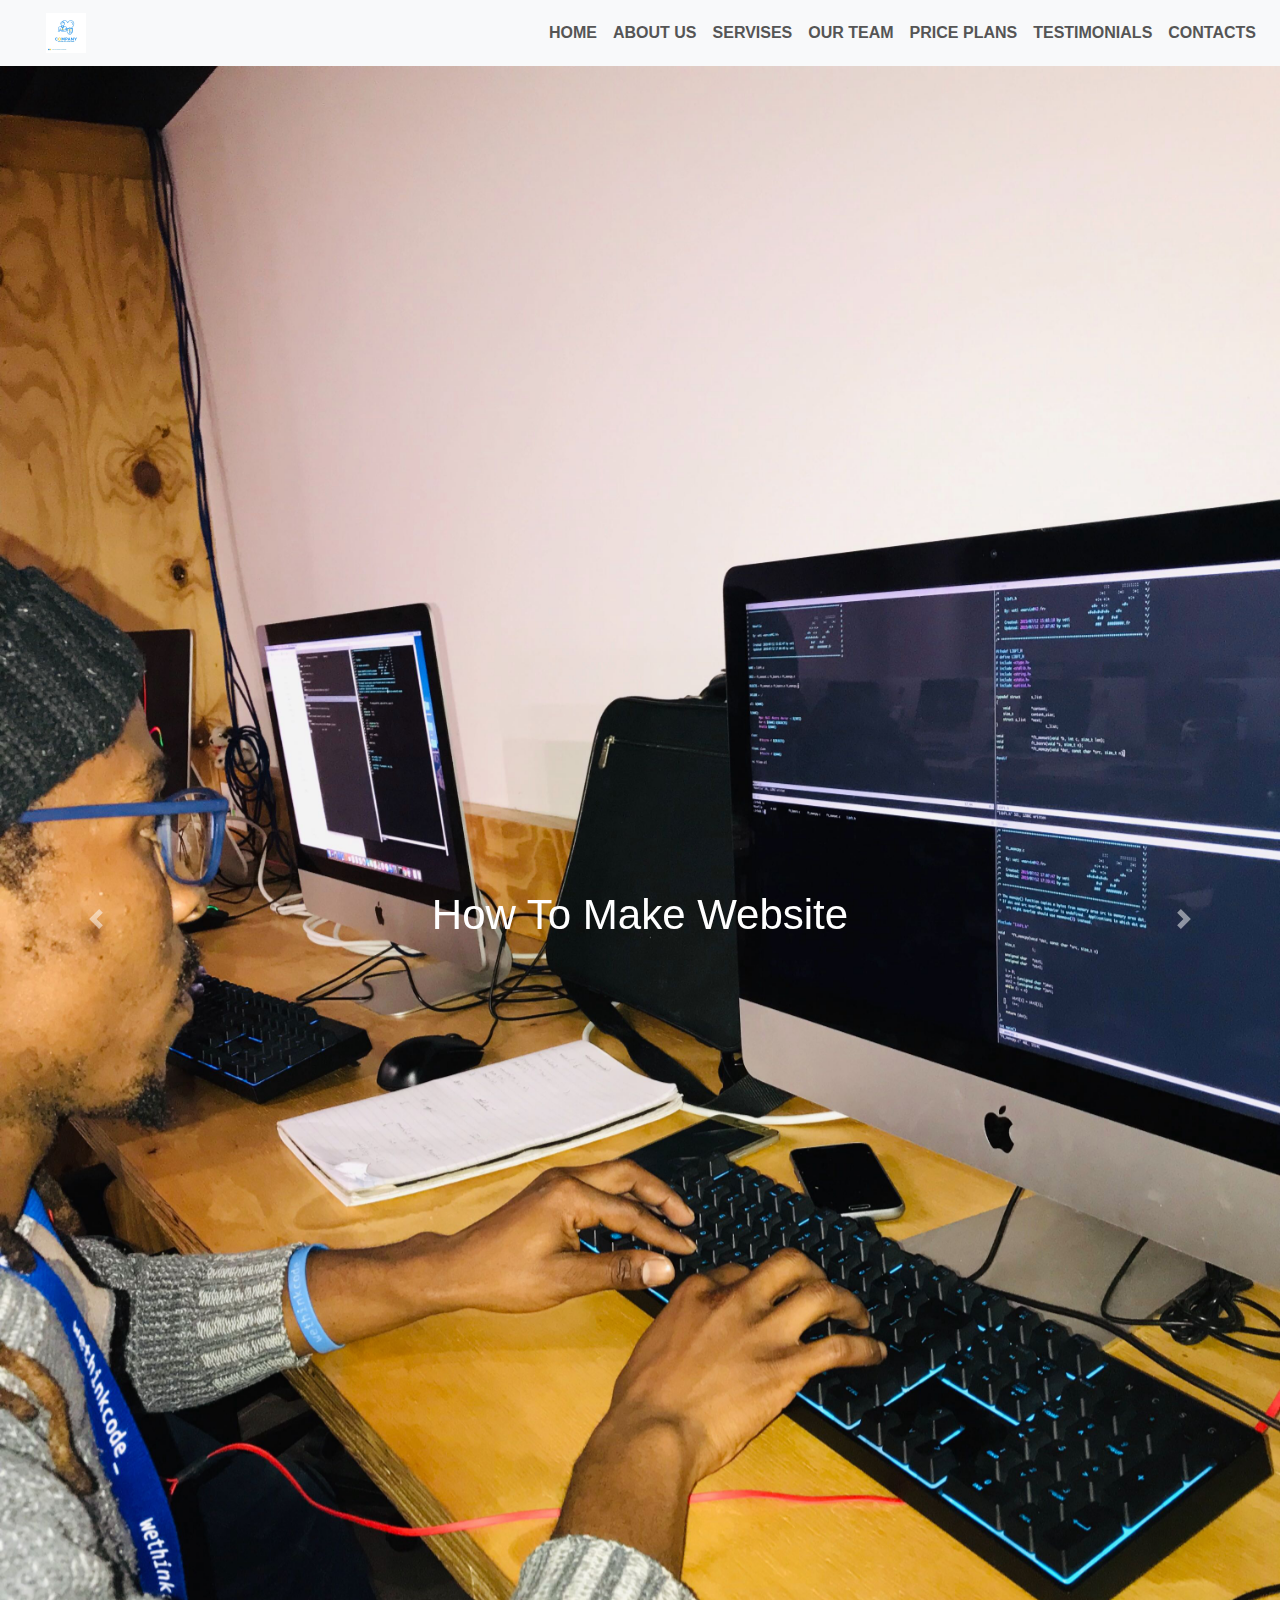
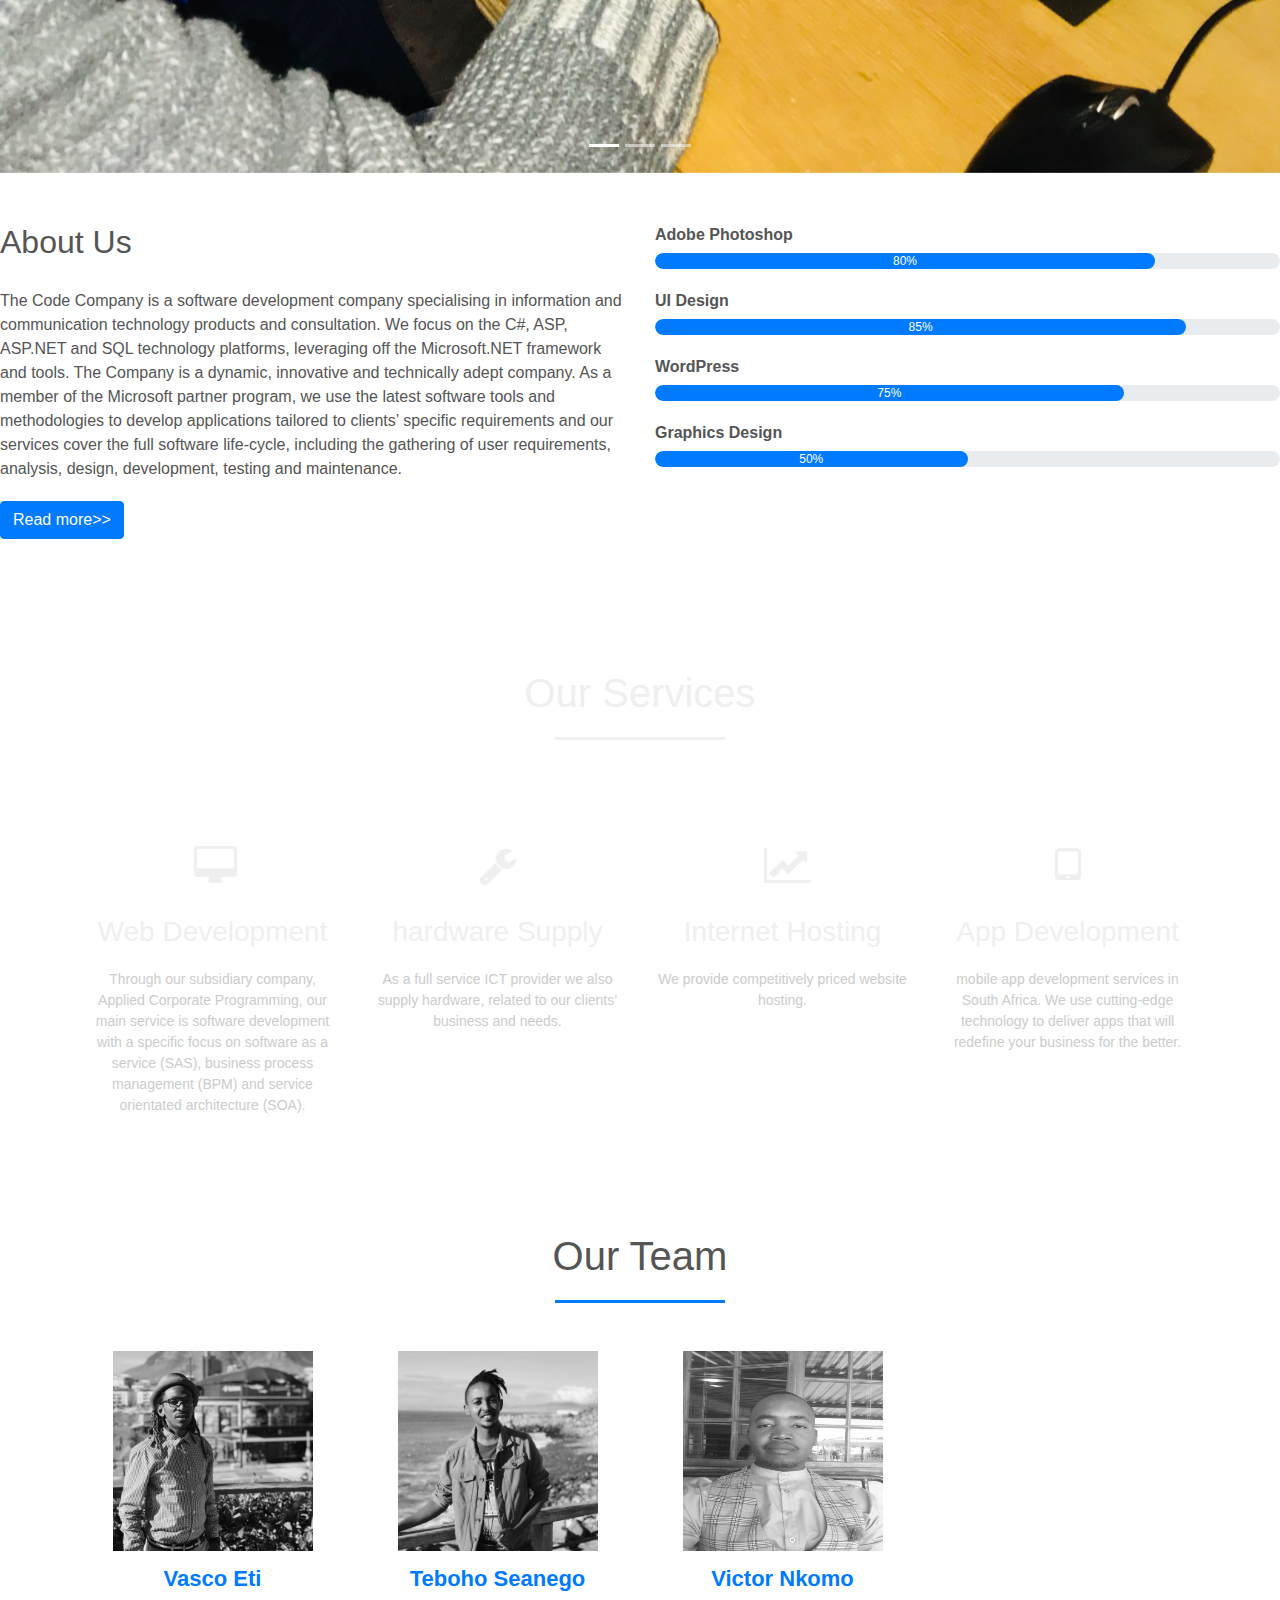
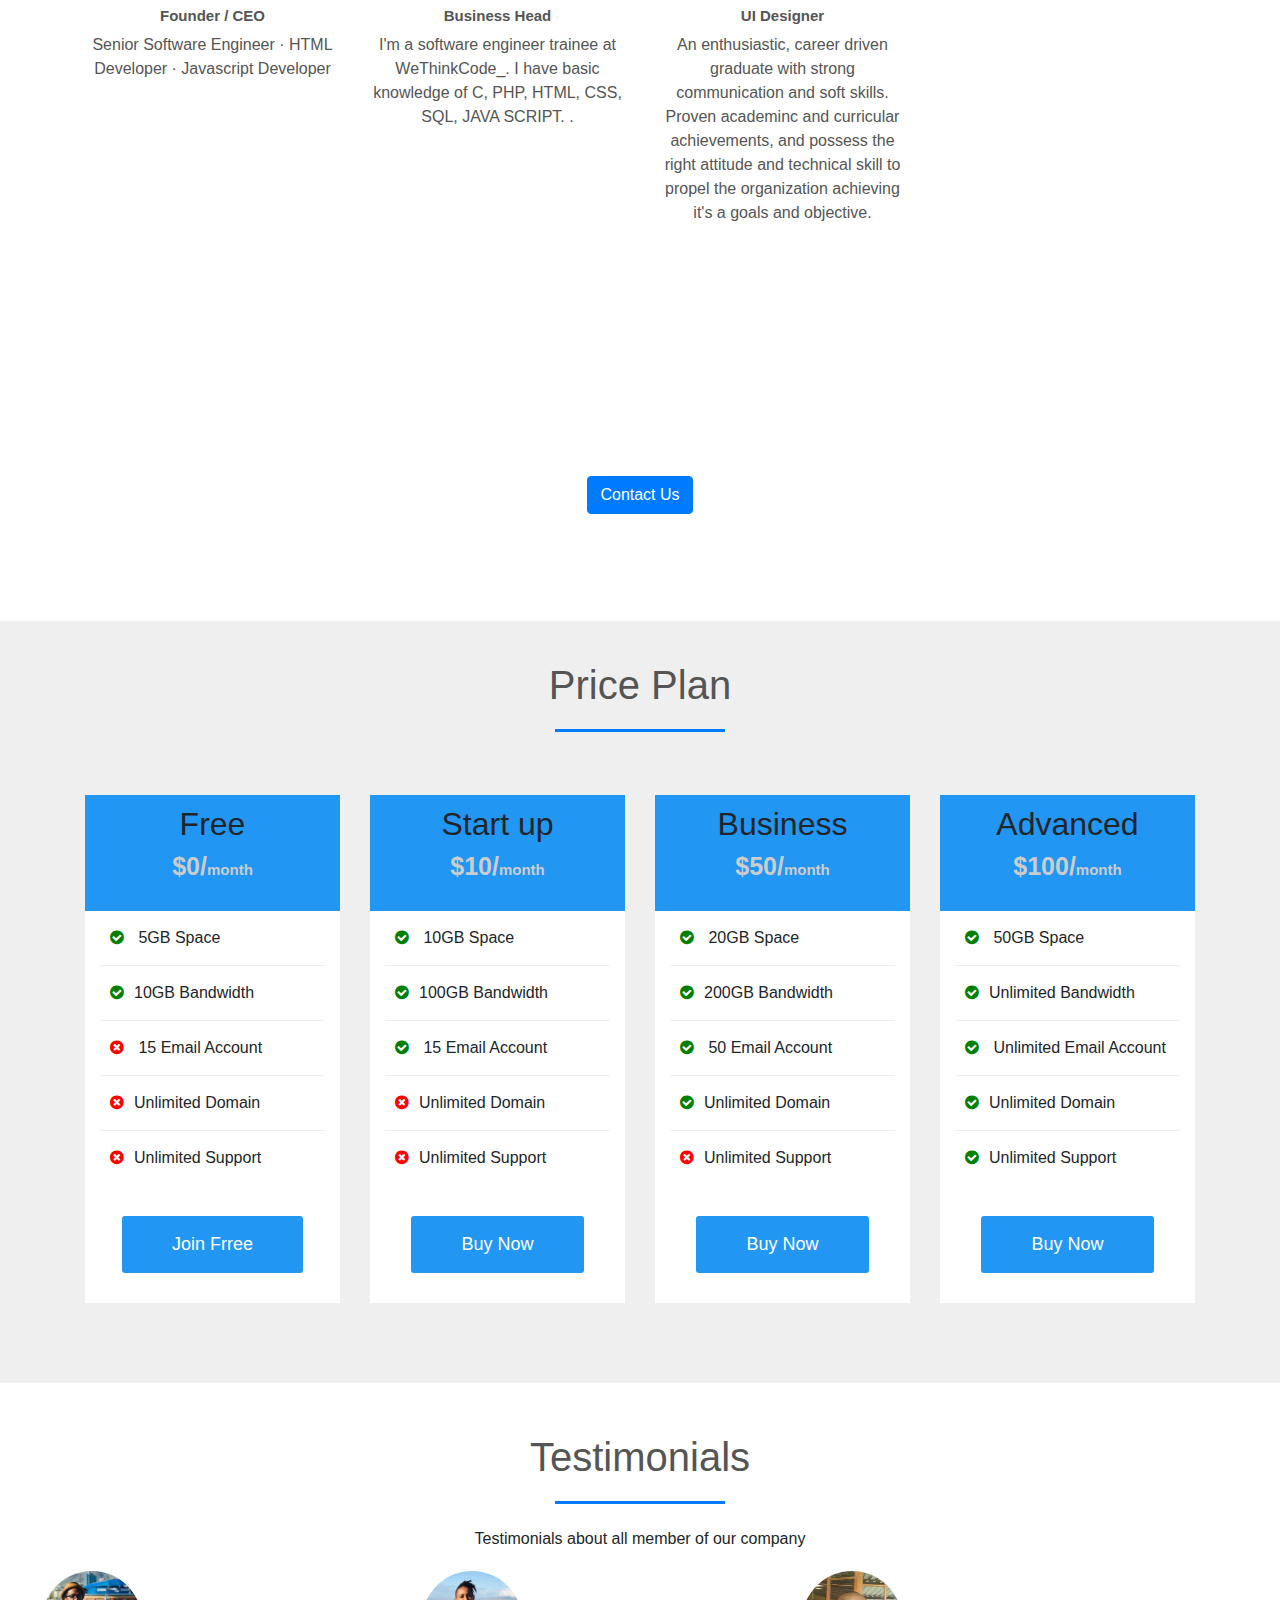
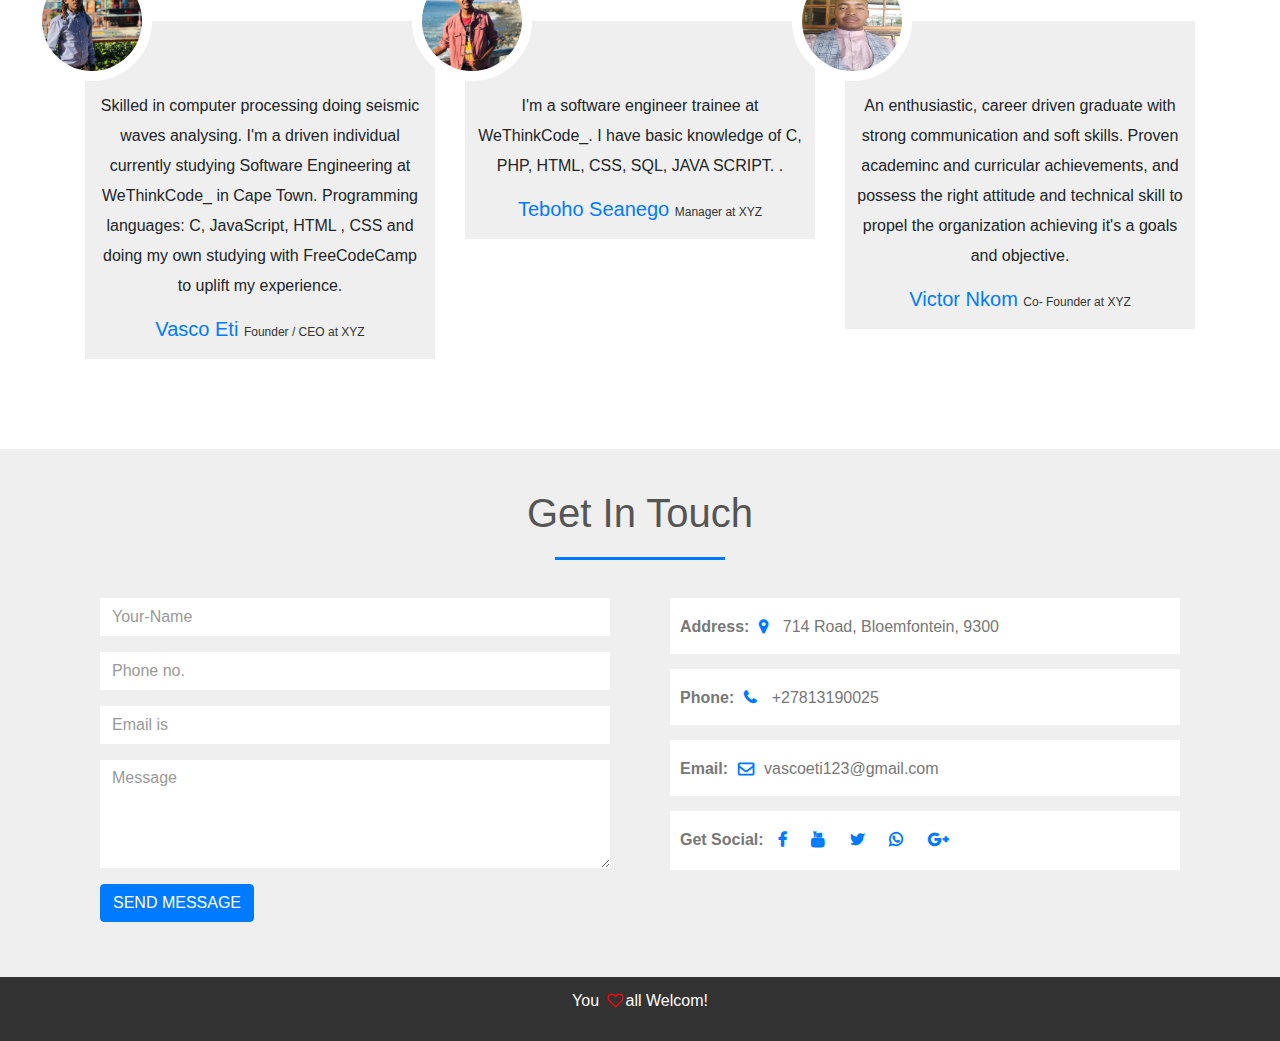
<file: business website/index.html>
<!DOCTYPE html>
<html>
 <head>
 <meta charset="utf-8" />
 <title>Business Website</title>
<link rel="stylesheet" href="style.css">
<link rel="stylesheet" href="https://stackpath.bootstrapcdn.com/bootstrap/4.4.1/css/bootstrap.min.css">
<link rel="stylesheet" href="https://stackpath.bootstrapcdn.com/font-awesome/4.7.0/css/font-awesome.min.css">



<script src="https://code.jquery.com/jquery-3.4.1.slim.min.js" ></script>
<script src="https://cdn.jsdelivr.net/npm/popper.js@1.16.0/dist/umd/popper.min.js"></script>
<script src="https://stackpath.bootstrapcdn.com/bootstrap/4.4.1/js/bootstrap.min.js"></script>

</head>
<body>
    <!--navigation bar-->
    <section id="nav-bar">
        <nav class="navbar navbar-expand-lg navbar-light bg-light">
            <a class="navbar-brand" href="#"><img src="image/log.jpg"></a>
            <button class="navbar-toggler" type="button" data-toggle="collapse" data-target="#navbarNav" aria-controls="navbarNav" aria-expanded="false" aria-label="Toggle navigation">
              <span class="navbar-toggler-icon"></span>
            </button>
            <div class="collapse navbar-collapse" id="navbarNav">
              <ul class="navbar-nav ml-auto">
                <li class="nav-item active">
                  <a class="nav-link" href="#">HOME</a>
                </li>
                <li class="nav-item">
                  <a class="nav-link" href="#about">ABOUT US</a>
                </li>
                <li class="nav-item">
                  <a class="nav-link" href="#services">SERVISES</a>
                </li>
                <li class="nav-item">
                <a class="nav-link" href="#team">OUR TEAM</a>
                </li>
                <li class="nav-item">
                <a class="nav-link" href="#price">PRICE PLANS</a>
                </li>
                <li class="nav-item">
                <a class="nav-link" href="#testimonials">TESTIMONIALS</a>
                </li>
                <li class="nav-item">
                <a class="nav-link" href="#contact">CONTACTS</a>
                </li>
              </ul>
            </div>
          </nav>     
    </section>
    <!--slider-->
    <div id="slider">
        <div id="headerSlider" class="carousel slide" data-ride="carousel">
            <ol class="carousel-indicators">
              <li data-target="#headerSlider" data-slide-to="0" class="active"></li>
              <li data-target="#headerSlider" data-slide-to="1"></li>
              <li data-target="#headerSlider" data-slide-to="2"></li>
            </ol>
            <div class="carousel-inner">
              <div class="carousel-item active">
                <img class="d-block img-fluid" src="image/binner1.jpg">
                <div class="carousel-caption">
                <h5>How To Make Website</h5>
                </div>
              </div>
              <div class="carousel-item">
                <img class="d-block img-fluid" src="image/binner2.jpg">
                <div class="carousel-caption">
                    <h5>Create Responsive Website</h5>
                    </div>
              </div>
              <div class="carousel-item">
                <img class="d-block img-fluid" src="image/binner3.jpeg">
                <div class="carousel-caption">
                    <h5>Business Website Design</h5>
                    </div>
              </div>
            </div>
            <a class="carousel-control-prev" href="#headerSlider" role="button" data-slide="prev">
              <span class="carousel-control-prev-icon" aria-hidden="true"></span>
              <span class="sr-only">Previous</span>
            </a>
            <a class="carousel-control-next" href="#headerSlider" role="button" data-slide="next">
              <span class="carousel-control-next-icon" aria-hidden="true"></span>
              <span class="sr-only">Next</span>
            </a>
          </div>   
    </div>
    <!-----About------>
    <section id="about">
      <div class="row">
        <div class="col-md-6">
        <h2>About Us</h2>
        <div class="about-content">
          The Code Company is a software development company specialising in information
          and communication technology products and consultation. 
          We focus on the C#, ASP, ASP.NET and SQL technology 
          platforms, leveraging off the Microsoft.NET framework and tools.
          The Company is a dynamic, innovative and technically adept company.
          As a member of the Microsoft partner program, we use the latest software tools 
          and methodologies to develop applications tailored to clients’ specific requirements
          and our services cover the full software life-cycle,
          including the gathering of user requirements, analysis, design, development, 
          testing and maintenance.
        </div>  
        <button type="button" class="btn btn-primary">Read more>>
        </button>
        </div>
        <div class="col-md-6 skills-bar">
          <p>Adobe Photoshop</p>
        <div class="progress">
          <div class="progress-bar" style="width: 80%;">80%</div>
        </div>
        <p>UI Design</p>
        <div class="progress">
          <div class="progress-bar" style="width: 85%;">85%</div>
        </div>
        <p>WordPress</p>
        <div class="progress">
          <div class="progress-bar" style="width: 75%;">75%</div>
        </div>
        <p>Graphics Design</p>
        <div class="progress">
          <div class="progress-bar" style="width: 50%;">50%</div>
        </div>
        </div>
      </div>
    </section>
    <!-----Services------>
    <section id="services">
      <div class="container">
        <h1>Our Services</h1>
        <div class="row services">
        <div class="col-md-3 text-center">
        <div class="icon">
          <i class="fa fa-desktop"></i>
         </div>
         <h3>Web Development</h3>
         <p>
          Through our subsidiary company, Applied Corporate Programming, 
          our main service is software development with a specific focus
           on software as a service (SAS), business process 
           management (BPM) and service orientated architecture (SOA).
         </p>
        </div>
        <div class="col-md-3 text-center">
          <div class="icon">
            <i class="fa fa-wrench"></i>
           </div>
           <h3>hardware Supply</h3>
           <p>
            As a full service ICT provider we also supply hardware, 
            related to our clients’ business and needs.
           </p>
          </div>
          <div class="col-md-3 text-center">
            <div class="icon">
              <i class="fa fa-line-chart"></i>
             </div>
             <h3>Internet Hosting</h3>
             <p>
              We provide competitively priced website hosting.
             </p>
            </div>
            <div class="col-md-3 text-center">
              <div class="icon">
                <i class="fa fa-tablet"></i>
               </div>
               <h3>App Development</h3>
               <p>
                mobile app development services in South Africa. 
                We use cutting-edge technology to deliver apps that
                 will redefine your business for the better.
               </p>
              </div>
        </div>
      </div>
    </section>
    <!-----Team Members---->
    <section id="team">
      <div class="container">
        <h1>Our Team</h1>
        <div  class="row">
          <div class="col-md-3 profile-pic text-center">
            <div class="img-box">
              <img src="image/team1.jpg" height="200" width="200" class="img-responsive">
              <ul>
                <a href="#"><li><i class="fa fa-facebook"></i></li></a>
                <a href="#"><li><i class="fa fa-twitter"></i></li></a>
                <a href="#"><li><i class="fa fa-linkedin"></i></li></a>
              </ul>
            </div>
            <h2>Vasco Eti</h2>
            <h3>Founder / CEO</h3>
            <p>Senior Software Engineer · HTML Developer ·
               Javascript Developer</p>
          </div>
          <div class="col-md-3 profile-pic text-center">
            <div class="img-box">
              <img src="image/team2.jpg" height="200" width="200" class="img-responsive">
              <ul>
                <a href="#"><li><i class="fa fa-facebook"></i></li></a>
                <a href="#"><li><i class="fa fa-twitter"></i></li></a>
                <a href="#"><li><i class="fa fa-linkedin"></i></li></a>
              </ul>
            </div>
            <h2>Teboho Seanego</h2>
            <h3>Business Head</h3>
            <p> I'm a software engineer trainee at WeThinkCode_. 
              I have basic knowledge of C, PHP, HTML, CSS, SQL, JAVA SCRIPT. .</p>
          </div>
          <div class="col-md-3 profile-pic text-center">
            <div class="img-box">
              <img src="image/team3.jpg" height="200" width="200" class="img-responsive">
              <ul>
                <a href="#"><li><i class="fa fa-facebook"></i></li></a>
                <a href="#"><li><i class="fa fa-twitter"></i></li></a>
                <a href="#"><li><i class="fa fa-linkedin"></i></li></a>
              </ul>
            </div>
            <h2>Victor Nkomo</h2>
            <h3>UI Designer</h3>
            <p>An enthusiastic, career driven graduate with strong communication
              and soft skills. Proven academinc and curricular achievements, and
              possess the right attitude and technical skill to propel the organization
              achieving it's a goals and objective.
            </p>
          </div>
        </div>
      </div>
    </section>
    <!-----Promo---->
    <section id="promo">
      <div class="container">
        <p>Get Free Domain Names and Web Hosting</p>
        <a href="#contact" class="btn btn-primary">Contact Us</a>
      </div>
    </section>
    <!---Price Plan---->
    <section id="price">
      <div class="container">
        <h1>Price Plan</h1>
        <div class="row">
          <div class="col-md-3">
            <div class="single-price">
              <div class="price-head">
              <h2>Free</h2>
              <p>$0/<span>month</span></p>  
              </div>
              <div class="price-content">
                <ul>
                  <li><i class="fa fa-check-circle"></i>
                  5GB Space</li>
                  <li><i class="fa fa-check-circle"></i>10GB Bandwidth</li>
                  <li><i class="fa fa-times-circle"></i>
                  15 Email Account</li>
                  <li><i class="fa fa-times-circle"></i>Unlimited Domain</li>
                  <li><i class="fa fa-times-circle"></i>Unlimited Support</li>
                </ul>
              </div>
              <div class="price-button">
                <a class="buy-btn" href="#">Join Frree</a>
              </div>
            </div>
          </div>
          <div class="col-md-3">
            <div class="single-price">
              <div class="price-head">
              <h2>Start up</h2>
              <p>$10/<span>month</span></p>  
              </div>
              <div class="price-content">
                <ul>
                  <li><i class="fa fa-check-circle"></i>
                  10GB Space</li>
                  <li><i class="fa fa-check-circle"></i>100GB Bandwidth</li>
                  <li><i class="fa fa-check-circle"></i>
                  15 Email Account</li>
                  <li><i class="fa fa-times-circle"></i>Unlimited Domain</li>
                  <li><i class="fa fa-times-circle"></i>Unlimited Support</li>
                </ul>
              </div>
              <div class="price-button">
                <a class="buy-btn" href="#">Buy Now</a>
              </div>
            </div>
          </div>
          <div class="col-md-3">
            <div class="single-price">
              <div class="price-head">
              <h2>Business</h2>
              <p>$50/<span>month</span></p>  
              </div>
              <div class="price-content">
                <ul>
                  <li><i class="fa fa-check-circle"></i>
                  20GB Space</li>
                  <li><i class="fa fa-check-circle"></i>200GB Bandwidth</li>
                  <li><i class="fa fa-check-circle"></i>
                  50 Email Account</li>
                  <li><i class="fa fa-check-circle"></i>Unlimited Domain</li>
                  <li><i class="fa fa-times-circle"></i>Unlimited Support</li>
                </ul>
              </div>
              <div class="price-button">
                <a class="buy-btn" href="#">Buy Now</a>
              </div>
            </div>
          </div>
          <div class="col-md-3">
            <div class="single-price">
              <div class="price-head">
              <h2>Advanced</h2>
              <p>$100/<span>month</span></p>  
              </div>
              <div class="price-content">
                <ul>
                  <li><i class="fa fa-check-circle"></i>
                  50GB Space</li>
                  <li><i class="fa fa-check-circle"></i>Unlimited Bandwidth</li>
                  <li><i class="fa fa-check-circle"></i>
                  Unlimited Email Account</li>
                  <li><i class="fa fa-check-circle"></i>Unlimited Domain</li>
                  <li><i class="fa fa-check-circle"></i>Unlimited Support</li>
                </ul>
              </div>
              <div class="price-button">
                <a class="buy-btn" href="#">Buy Now</a>
              </div>
            </div>
          </div>
        </div>
      </div>
    </section>
    <!-----Testimonials----->
    <section id="testimonials">
      <div class="container">
        <h1>Testimonials</h1>
        <p class="text-center">Testimonials about all member of our company</p>
        <div class="row">
          <div class="col-md-4 text-center">
            <div class="profile">
              <img src="image/user1.jpg" class="user">
              <blockquote>Skilled in computer processing doing seismic waves analysing.
                I'm a driven individual currently studying Software Engineering
                at WeThinkCode_ in Cape Town. Programming languages:
                C, JavaScript, HTML , CSS and 
                doing my own studying with FreeCodeCamp to uplift my experience.</blockquote>
              <h3>Vasco Eti <span>Founder / CEO at XYZ</span></h3>
            </div>
          </div>
          <div class="col-md-4 text-center">
            <div class="profile">
              <img src="image/user2.jpg" class="user">
              <blockquote>I'm a software engineer trainee at WeThinkCode_. 
                I have basic knowledge of C, PHP, HTML, CSS, SQL, JAVA SCRIPT. .</blockquote>
              <h3>Teboho Seanego <span>Manager at XYZ</span></h3>
            </div>
          </div>
          <div class="col-md-4 text-center">
            <div class="profile">
              <img src="image/user3.jpg" class="user">
              <blockquote>An enthusiastic, career driven graduate with strong communication
                and soft skills. Proven academinc and curricular achievements, and
                possess the right attitude and technical skill to propel the organization
                achieving it's a goals and objective.</blockquote>
              <h3>Victor Nkom <span>Co- Founder at XYZ</span></h3>
            </div>
          </div>
        </div>
      </div>
    </section>
    <!-------get in touch----->
    <section id="contact">
      <div class="container">
        <h1>Get In Touch</h1>
        <div class="row">
          <div class="col-md-6">
            <form class="contact-form">
              <div class="form-group">
                <input type="text" class="form-control" placeholder="Your-Name">
              </div>
              <div class="form-group">
                <input type="number" class="form-control" placeholder="Phone no.">
              </div>
              <div class="form-group">
                <input type="email" class="form-control" placeholder="Email is">
              </div>
              <div class="form-group">
                <textarea  class="form-control" rows="4" placeholder="Message"></textarea>
              </div>
              <button type="submit" class="btn btn-primary">SEND MESSAGE</button>
            </form>
          </div>
          <div class="col-md-6 contact-info">
            <div class="follow"><b>Address:</b><i class="fa fa-map-marker"></i>
              714 Road, Bloemfontein, 9300</div>
         
            <div class="follow"><b>Phone:</b><i class="fa fa-phone"></i> +27813190025</div>
        
            <div class="follow"><b>Email:</b><i class="fa fa-envelope-o"></i>vascoeti123@gmail.com</div>
            <div class="follow"><label><b>Get Social:</b></label>
            <a href="#"><i class="fa fa-facebook"></i></a>
            <a href="#"><i class="fa fa-youtube"></i></a>
            <a href="#"><i class="fa fa-twitter"></i></a>
            <a href="#"><i class="fa fa-whatsapp"></i></a>
            <a href="#"><i class="fa fa-google-plus"></i></a>
          </div>
        </div>
      </div>
    </section>
    <!----footer---->
    <section id="footer">
      <div class="container text-center">
        <p>You <i class="fa fa-heart-o"></i>all Welcom!</p>
      </div>
    </section>
    <!---footer End---->
    <script src="js/smooth-scroll.js"></script>
    <script>
      var scroll = new SmoothScroll('a[href*="#"]');
    </script>
    
</body>
</html>
</file>
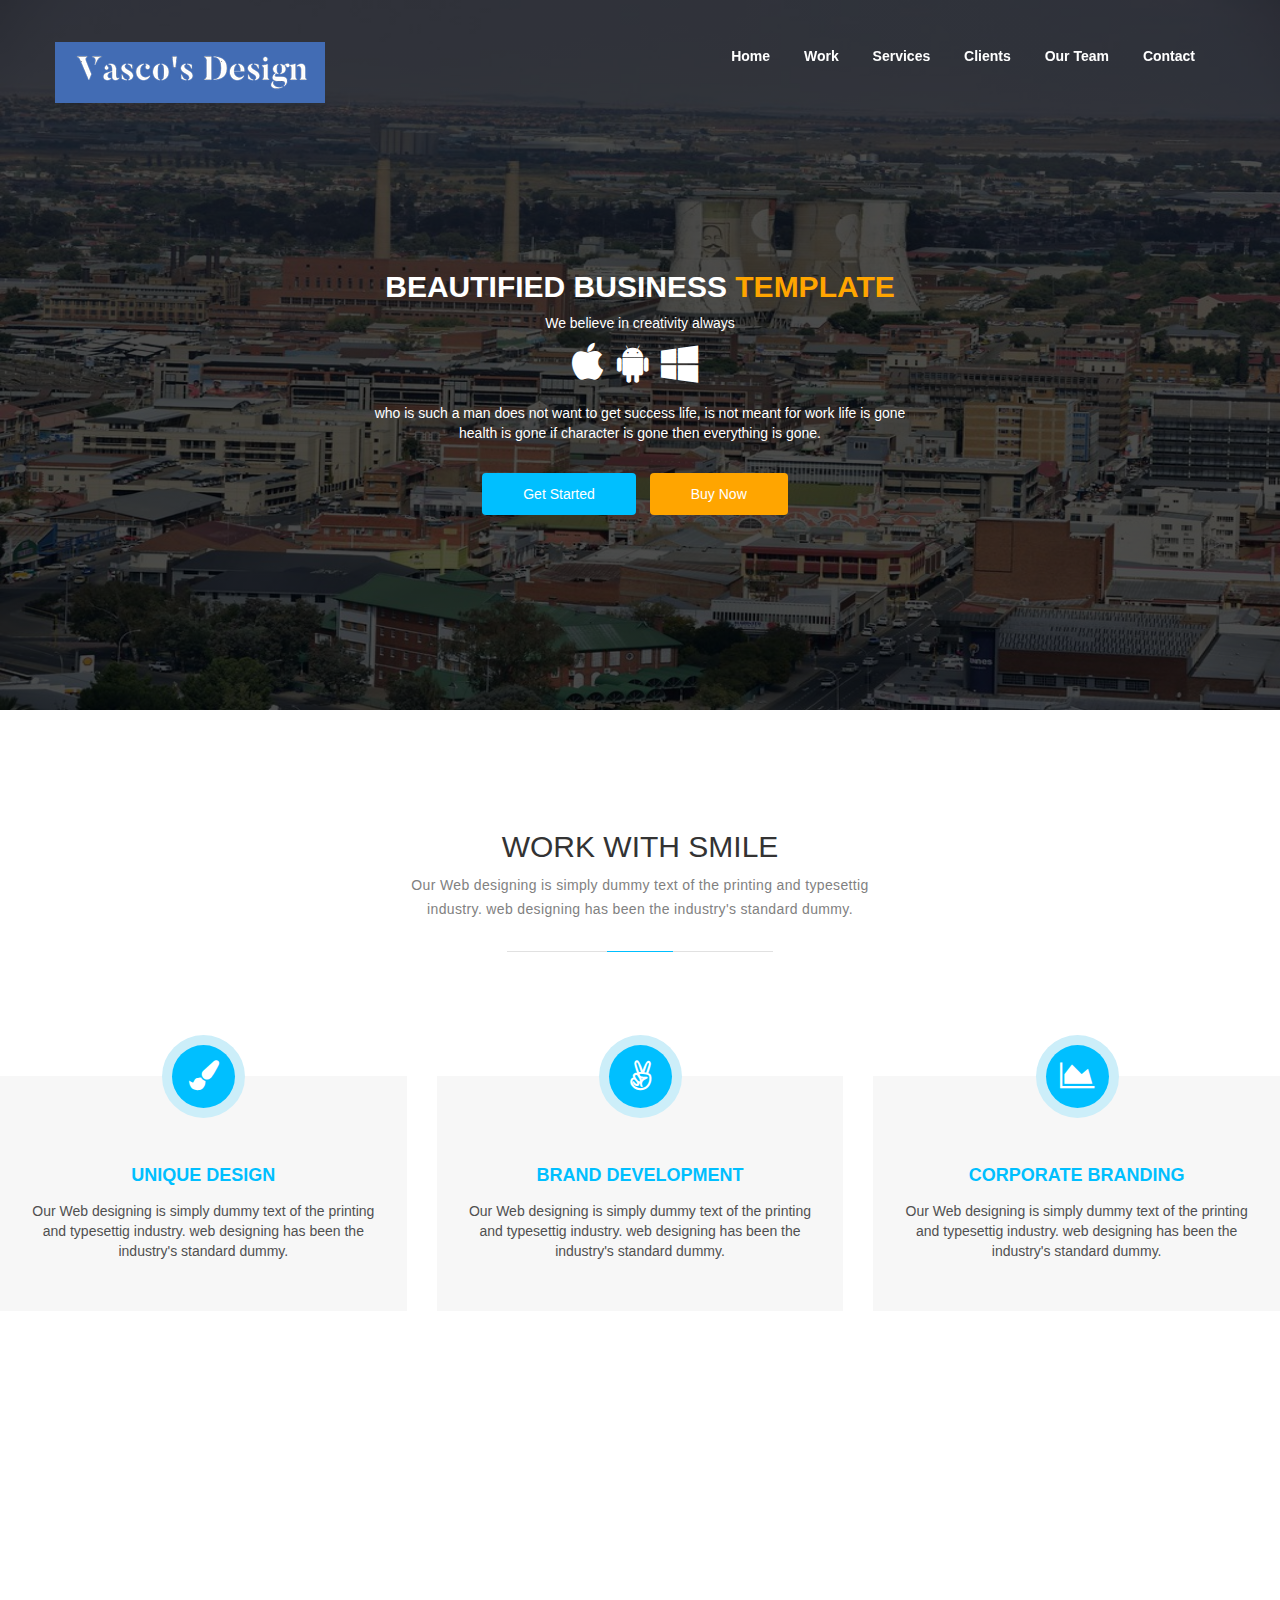
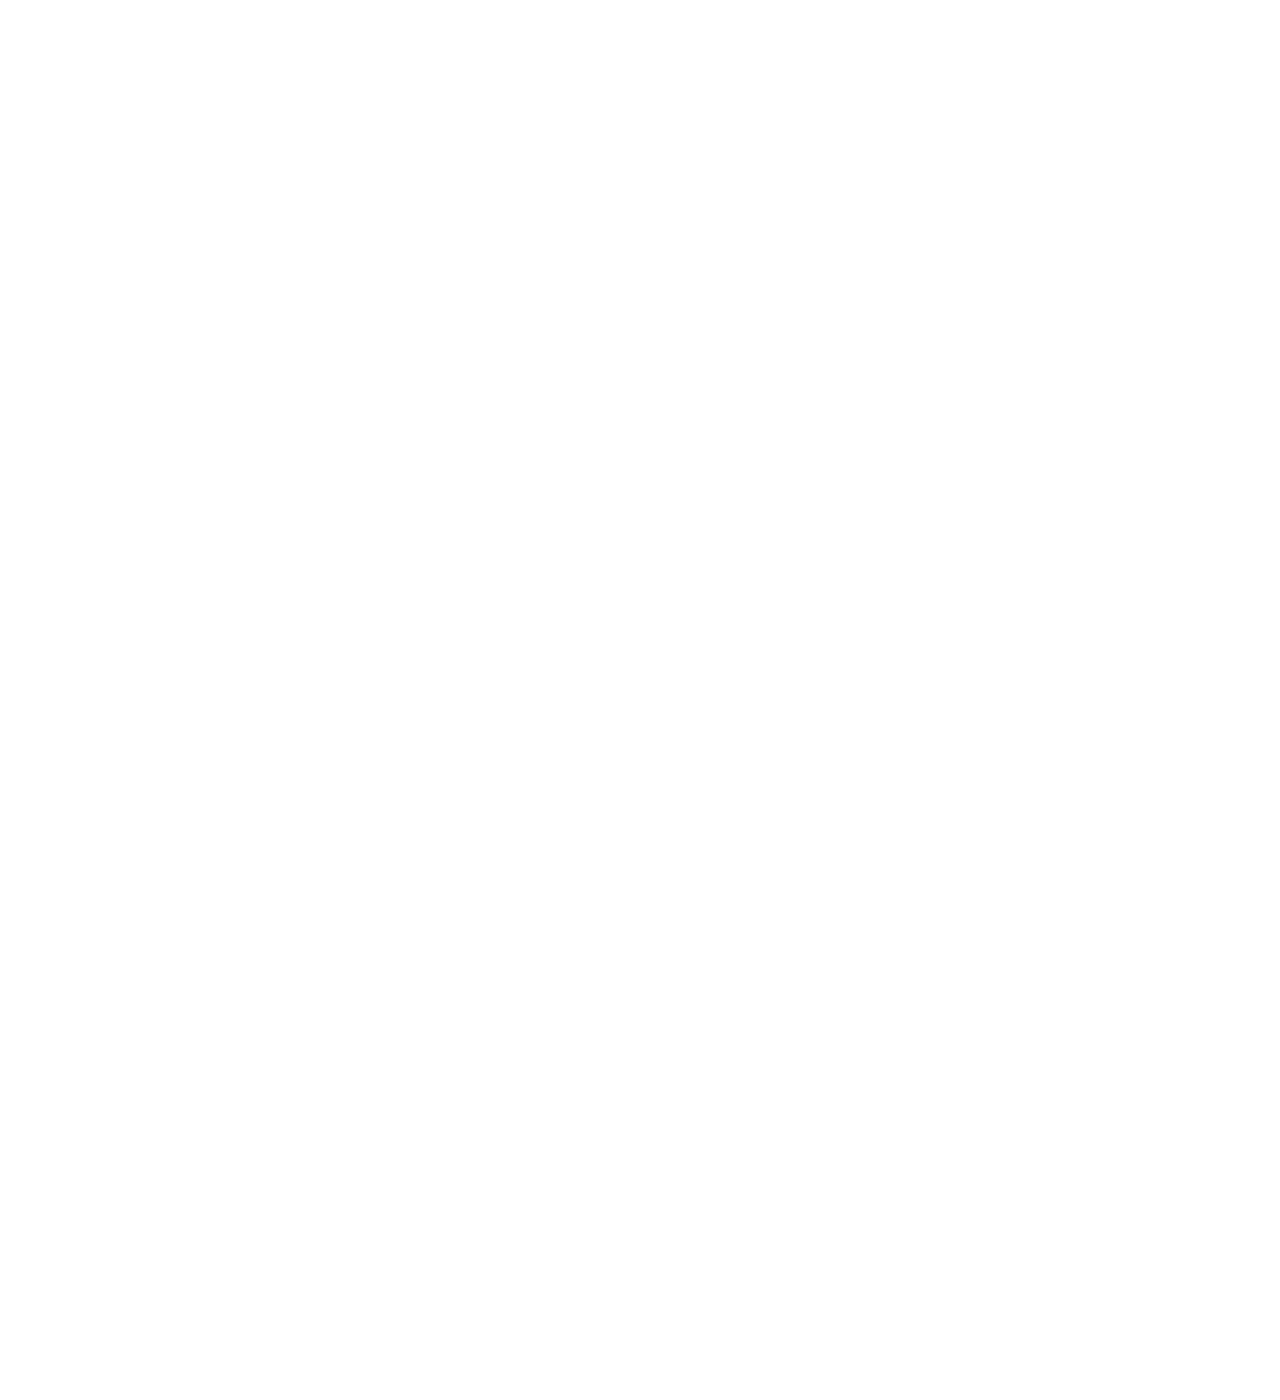
<file: web-project/index.html>
<!DOCTYPE html>
<html>
    <head>
        <title>Responsive Design</title>
        <link href="css/style.css" rel="stylesheet" type="text/css">
        <link rel="stylesheet" href="http://cdnjs.cloudflare.com/ajax/libs/font-awesome/4.7.0/css/font-awesome.min.css">

        <!-- Latest compiled and minified CSS -->
        <link rel="stylesheet" href="https://maxcdn.bootstrapcdn.com/bootstrap/3.4.1/css/bootstrap.min.css">

        <!-- jQuery library -->
        
        <script src="https://ajax.googleapis.com/ajax/libs/jquery/3.5.1/jquery.min.js"></script>

        <!-- Latest compiled JavaScript -->
        <script src="js/caroufredsel.js" type="text/javascript"></script>
        <script src="https://maxcdn.bootstrapcdn.com/bootstrap/3.4.1/js/bootstrap.min.js"></script>

        <body>
            <header>
                <div class="container">
                    <div class="row">
                        <a href="" class="logo"><img src="image/logo-1.png"></a>
                        <nav>
                            <ul>
                                <li><a href="">Home</a></li>
                                <li><a href="">Work</a></li>
                                <li><a href="">Services</a></li>
                                <li><a href="">Clients</a></li>
                                <li><a href="">Our Team</a></li>
                                <li><a href="">Contact</a></li>
                            </ul>
                        </nav>
                    </div>
                </div>
            </header>
            <!--slider-->
            <section class="slider">
                <ul class="slider-carousel" id="slider-carousel">
                    <li class="img1">
                        <h2>BEAUTIFIED BUSINESS <span>TEMPLATE</span></h2>
                        <p>We believe in creativity always</p>
                        <i class="fa fa-apple"></i>
                        <i class="fa fa-android"></i>
                        <i class="fa fa-windows"></i>
                        <p><br>
                            who is such a man does not want to get success life, is not meant for work 
                            life is gone<br> health is gone if character is gone then everything is gone.
                        </p><br>
                        <a href="" class="btn btn-half">Get Started</a>
                        <a href="" class="btn btn-full">Buy Now</a>

                    </li>
                    <li class="img2">
                        <h2>BEAUTIFIED BUSINESS <span>TEMPLATE</span></h2>
                        <p>We believe in creativity always</p>
                        <i class="fa fa-apple"></i>
                        <i class="fa fa-android"></i>
                        <i class="fa fa-windows"></i>
                        <p><br>
                            who is such a man does not want to get success life, is not meant for work 
                            life is gone<br> health is gone if character is gone then everything is gone.
                        </p><br>
                        <a href="" class="btn btn-half">Get Started</a>
                        <a href="" class="btn btn-full">Buy Now</a>

                    </li>
                    <li class="img3">
                        <h2>BEAUTIFIED BUSINESS <span>TEMPLATE</span></h2>
                        <p>We believe in creativity always</p>
                        <i class="fa fa-apple"></i>
                        <i class="fa fa-android"></i>
                        <i class="fa fa-windows"></i>
                        <p><br>
                            who is such a man does not want to get success life, is not meant for work 
                            life is gone<br> health is gone if character is gone then everything is gone.
                        </p><br>
                        <a href="" class="btn btn-half">Get Started</a>
                        <a href="" class="btn btn-full">Buy Now</a>

                    </li>
                </ul>
            </section>
            <!----Intro Area---->
            <section class="intro-area white " id="intro">
                <div class="container">
                    <div class="row>">
                        <div class="col-sm-12 text-center">
                            <h2>WORK WITH SMILE</h2>
                            <div class="sub-heading">
                                <p>
                                    Our Web designing is simply dummy text of the printing and 
                                    typesettig<br>
                                    industry. web designing has been the industry's standard dummy.
                                </p>
                            </div>
                        </div>

                    </div>
                </div>
                <div class="row">
                    <div class="col-sm-4">

                        <div class="intro-block">
                            <span class="intro-icon"><i class="fa fa-paint-brush"></i></span>
                            <h3>Unique Design</h3>
                            <p>
                                Our Web designing is simply dummy text of the printing and 
                                typesettig
                                industry. web designing has been the industry's standard dummy.
                            </p>
                        </div>
                    </div>
                    <div class="col-sm-4">

                        <div class="intro-block">
                            <span class="intro-icon"><i class="fa fa-angellist"></i></span>
                            <h3>Brand Development</h3>
                            <p>
                                Our Web designing is simply dummy text of the printing and 
                                typesettig
                                industry. web designing has been the industry's standard dummy.
                            </p>
                        </div>
                    </div>
                    <div class="col-sm-4">

                        <div class="intro-block">
                            <span class="intro-icon"><i class="fa fa-area-chart"></i></span>
                            <h3>Corporate Branding</h3>
                            <p>
                                Our Web designing is simply dummy text of the printing and 
                                typesettig
                                industry. web designing has been the industry's standard dummy. 
                            </p>
                        </div>
                    </div>
                </div>




            </section>

            <script src="js/main.js"></script>
        </body>
    </head> 
</html>
</file>
<file: business website/style.css>
*
{
    margin: 0;
    padding: 0;
}

/* -------Navigation-------*/
#nav-bar
{
    position: sticky;
    top: 0;
    z-index: 10;
}
.navbar-brand img
{
    height: 40px;
    padding-left: 30px;
}
.navbar-nav li a
{
    float: right;
    text-align: left;
}
#nav-bar ul li a:hover{
    color: #007bff!important;
}
.navbar
{
    background: #fff;

}
.navbar-toggler
{
    border: none!important;
}
.nav-link
{
    color: #555!important;
    font-weight: 600;
    font-size: 16px;
}
/*-------slider-------*/
#slider
{
    width: 100%;
}
.carousel-caption
{
    top: 50%;
    transform: translateY(-50%);
    bottom: initial!important;
}
.carousel-caption h5{
    color: #fff;
    font-size: 42px;
}
/*------about-------*/

#about 
{
    padding-top: 50px;
    padding-bottom: 50px;
    color: #555;

}
#about .btn
{
    margin-top: 20px;
    margin-bottom: 30px;
}
.about-content{
    padding-top: 20px;
}
.skills-bar p{
    margin-bottom: 6px;
    font-weight: 600;
}
.progress-bar
{
    border-radius: 16px;
}
.progress{
    border-radius: 16px !important;
    margin-bottom: 20px;

}

/*---Services-----*/
#services{
    background-image: linear-gradient(rgba(0,0,0,0.8),rgba(0,0,0,0.8)),url(image/Service.jpg);
    background-size: cover;
    background-position: center;
    color: #efefef !important;
    background-attachment: fixed;
    padding-top: 50px;
    padding-bottom: 50px;
}
#services h1{
    text-align: center;
    color: #efefef !important;
    padding-bottom: 10px;
}
#services h1::after
{
   content: '';
   background: #efefef;
   display: block;
   height: 3px;
   width: 170px;
   margin: 20px auto 5px;

}
.services{
    margin-top: 40px;
}
.icon{
    font-size: 40px;
    margin: 20px auto;
    padding: 20px;
    height: 80px;
    width: 80px;
    border: 1px solid #fff;
    border-radius: 50%;
}
#services p{
    font-size: 14px;
    margin-top: 20px;
    color: #ccc;
}
.services .col-md-3:hover{
    background: #007bff;
    cursor: pointer;
    transition: 0.7s;
}
/*------Team-----*/
#team
{
    padding-top: 50px;
    padding-bottom: 50px;
    color: #555;
}
h1{
    text-align: center;
    color: #555 !important;
    padding-bottom: 10px;
}
h1::after{
    content: '';
    background: #007bff;
    display: block;
    height: 3px;
    width: 170px;
    margin: 20px auto 5px;
}
.profile-pic{
    margin-top: 25px;
}
.profile-pic .img-box{
    opacity: 1;
    display: block;
    position: relative;

}
.profile-pic .img-box img{
    filter: grayscale(1);
}
.profile-pic .img-box img:hover{
    filter: grayscale(0);
    cursor: pointer;
}
.profile-pic h2{
    font-size: 22px;
    font-weight: bold;
    margin-top: 15px;
    color: #007bff !important;
}
.profile-pic h3{
    font-size: 15px;
    font-weight: bold;
    margin-top: 15px;
}
#team .fa{
 height: 25px;
 width: 25px;
 color: #007bff !important;
 background: #fff;
 padding: 4px;
 border-radius: 50%;
}
.img-box ul{
    padding: 15px 0;
    position: absolute;
    z-index: 2;
    bottom: 0;
    left: 50%;
    transform: translateX(-50%);
    opacity: 0;
}
.img-box ul li{
    padding: 5px;
    display: inline-block;
}
.img-box:hover ul{
    opacity: 1;
}
.img-box ul, .img-box ul li{
    transition: 0.5s;
}
/*-----Promo-----*/
#promo
{
    background-image: linear-gradient(rgba(0,0,0,0.7),rgba(0,0,0,0.7)),url(image/promo.jpg);
    background-size: cover;
    background-position: center;
    color: #fff;
    background-attachment: fixed;
    text-align: center;
    padding: 100px;
    font-family: sans-serif;
    font-size: 38px;
}
/*-----Price Plan-----*/
#price{
    padding: 40px 0;
    background: #efefef;
}
.single-price{
    margin: 40px 0;
    display: inline;
    float: left;
    width: 100%;
    background-color: #fff;
    transition: 0.5s;
}
.single-price:hover{
    box-shadow: 0 2px 20px #333;
}
.price-head{
    background-color: #2196f3;
    display: inline;
    float: left;
    padding: 10px 5px;
    text-align: center;
    width: 100%;
}
.price-head:hover{
    color: #fff;
    font-size: 30px;
    font-weight: bold;
    margin-bottom: 5px;
    text-transform: uppercase;
}
.price-head p{
    font-size: 25px;
    color: #ccc;
    font-weight: bold;
    line-height: 30px;

}
#price span{
    font-size: 15px;
}
.price-content{
    display: inline;
    float: left;
    width: 100%;
    padding: 0 15px;
}
.price-content ul li{
    border-bottom: 1px solid #efefef;
    padding: 15px 10px;
    list-style: none;
}
ul li:last-child{
    border: none;
}
.fa-check-circle{
    color: green;
    margin-right: 10px;
    font-size: 20px;
}
.fa-times-circle{
    color: red;
    margin-right: 10px;
    font-size: 20px;
}
.price-button{
    display: inline;
    float: left;
    padding: 15px 15px 30px;
    text-align: center;
    width: 100%;
}
.buy-btn{
    background-color: #2196f3;
    border-radius: 3px;
    display: inline-block;
    font-size: 18px;
    padding: 15px 50px;
    transition: 0.5s;
}
.buy-btn:hover{
    border-color: 1px solid #fff;
    background-color: #3f51b5;
}
a{
    text-decoration: none !important;
    color: #fff!important;
}
/*-----Testimonials-------*/
#testimonials
{
    padding-top: 50px;
      padding-bottom: 50px;
}
#testimonials .row
{
    margin-top: 30px;
}
.col-md-4{
    margin: 40px auto;
}
.profile{
    padding: 70px 10px 10px;
    background-color: #efefef;
}
.user{
    width: 120px;
    height: 120px;
    border-radius: 50%;
}
.profile img{
    top: -60px;
    position: absolute;
    left: calc(50% - 60%);
    border: 10px solid #fff;
}
.profile h3{
    font-size: 20px;
    margin-top: 15px;
    color: #007bff;
}
#testimonials span{
    font-size: 12px;
    color: #333;
}
blockquote{
    font-size: 16px;
    line-height: 30px;
}
blockquote ::before{
    content: '\93';
    font-size: 50px;
    color: #007bff;
    position: relative;
    line-height: 20px;
    bottom: -15px;
    right: 5px;
}
blockquote ::after{
    content: '\94';
    font-size: 50px;
    color: #007bff;
    position: relative;
    line-height: 10px;
    bottom: -15px;
    left: 5px;
}
.profile:hover{
    box-shadow: 0 0 15px 15px rgb(0,0,0,0.2);
    cursor: pointer;
    transition: 0.5s;
}
/*-------Get in Touch------*/
#contact{
    background-color: #efefef;
    padding-top: 40px;
    padding-bottom: 40px;
    color: #777;
}
.contact-form{
    padding: 15px;
}
.form-control{
    border-radius: 0 !important;
    border: none !important;
}
::placeholder{
    color: #999 !important;
}
.follow{
    background: #fff;
    padding: 10px;
    margin: 15px;
}
.contact-info .fa{
    margin: 10px;
    color: #007bff;
    font-weight: bold;
}
/*-----footer----*/
#footer{
    background: #333;
    color: #fff;
    padding: 12px;
}
.fa-heart-o{
    margin: 3px;
    color: red;
}
</file>
<file: web-project/css/style.css>
*,html,body
{
    margin: 0;
    padding: 0;
}
body{
    height: 3000px;
}
header{
    
    height: 112px;
    line-height: 112px;
    position: fixed;
    z-index: 1;
    width: 100%;
}
.secondary{
    background-color: dodgerblue;
    box-shadow: 0px 0px 17px 0px;
    transition: all 0.5s ease-in;
}
ul{
    list-style: none;
}
ul li{
    display: inline-block;
}
header nav{
    float: right;
}
.logo img{
    margin-top: 30px;
}
header nav ul li a{
    padding-right: 30px;
    font-weight: bold;
    color: white;
    transition: all 0.5s ease-in;
}
header nav ul li a:hover{
    text-decoration: none;
    color: red;
}
.img1
{
    background-image:linear-gradient(rgba(0,0,0,0.7),rgba(0,0,0,0.7)), url(..//image/slider1.jpg);
    background-size: 100% 100%;
}
.slider,.slider ul,.slider ul li {
    height: 710px;
    width: 100%;
    color: white;
    text-align: center;
}
.slider h2{
    font-weight: bold;
    margin-top: 270px;
}
.slider span{
    color: orange;
}
.slider a{
    padding: 10px 40px;
    margin-right: 10px;
}
.slider a.btn-half{
    background-color: deepskyblue;
    color: white;
}
.slider a.btn-half:hover{
    background-color: dodgerblue;
    transition: 0.5s ease-in;
}
.slider a.btn-full{
    background-color: orange;
    color: white;
}
.slider a.btn-full:hover{
    background-color: rgb(255, 203, 30);
    transition: 0.5s ease-in;
}
.img2{
    background-image:linear-gradient(rgba(0,0,0,0.7),rgba(0,0,0,0.7)), url(..//image/slider2.jpg);
    background-size: 100% 100%;
}
.img3{
    background-image:linear-gradient(rgba(0,0,0,0.7),rgba(0,0,0,0.7)), url(..//image/slider3.jpg);
    background-size: 100% 100%;
}
.slider i {
    font-size: 40px;
    margin-right: 10px;
}
/*------Intro Area----*/
.intro-area{
    position: relative;
    padding: 100px 0px;
    text-align: center;
}
.sub-heading{
    position: relative;
    margin-bottom: 75px;
}
.sub-heading:before{
    content:"";
    position: absolute;
    top: 100%;
    left: 50%;
    margin-left: -3%;
    width: 6%;
    height: 1px;
    background-color: deepskyblue;
    z-index: 1;
    -webkit-transition: 0.3s ease;
    -moz-transition: 0.3s ease;
    -ms-transition: 0.3s ease;
    -o-transition: 0.3s ease;
    transition: 0.3s ease;
}
.sub-heading:hover:before{
    width: 24%;
    margin-left:-12px;
}
.sub-heading:after{
    content:"";
    position: absolute;
    top: 100%;
    left: 50%;
    margin-left: -12%;
    width: 24%;
    height: 1px;
    background-color: #e1e1e1;
}

.sub-heading p{
    color: #818181;
    display: inline-block;
    padding: 0px 0px 20px;
    position: relative;
    line-height: 24px;
    letter-spacing: 0.025em;
}
.intro-block{
    position: relative;
    background:#f7f7f7;
    margin: 50px 0px 0px;
    padding: 70px 25px 40px;
    text-align: center;
}
.intro-block:hover, .intro-block.active{
    background: #0AABE1;
}
.intro-block:hover{
    transition: .6s ease;
    -webkit-transition: .6s ease;
    -moz-transition: .6s ease;
    -o-transition: .6s ease;
    -ms-transition: .6s ease;
    
}
.intro-block .intro-icon{
    position: absolute;
    top: -31px;
    left: 50%;
    margin-left: -31px;
}
.intro-block .fa{
    width: 63px;
    height: 63px;
    font-size: 30px;
    color: white;
    line-height: 2;
    background: deepskyblue;
    border-radius: 50%;
    box-shadow: 0px 0px 0px 10px #CCEEF9;
}
.intro-block:hover .fa, .intro-block.active .fa{
    background:white;
    color: deepskyblue;
    box-shadow: 0px 0px 0px 10px deepskyblue;
}
.intro-block h3{
    font-size: 18px;
    color: deepskyblue;
    font-weight: 700;
    text-transform: uppercase;
    margin-bottom: 15px;
}
.intro-block p{
    color: #505050;
}
.intro-block:hover h3,.intro-block:hover p{
    color: #f6f6f6;
}
</file>
